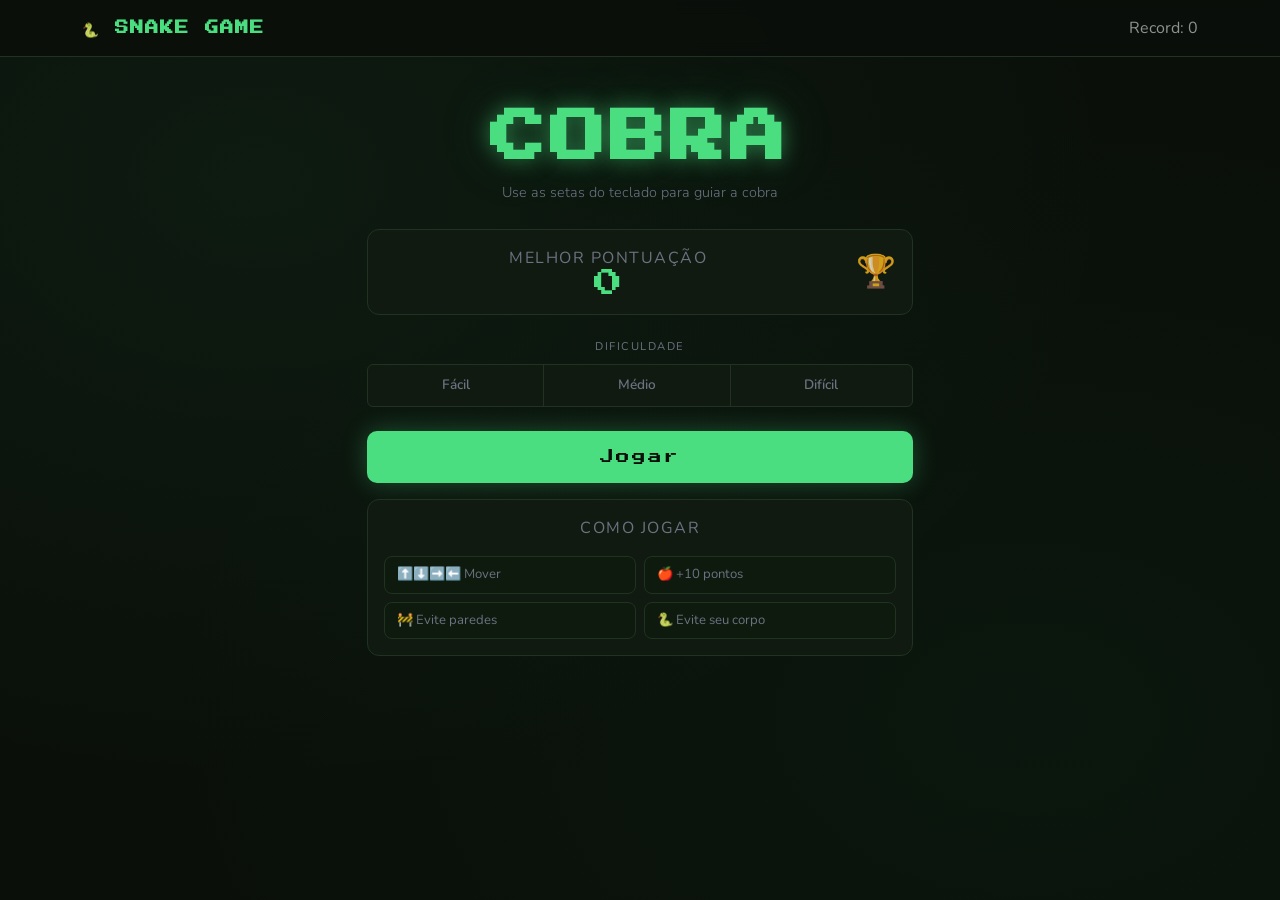
<file: index.html>
<!DOCTYPE html>
<html lang="pt-br">
  <head>
    <meta charset="UTF-8" />
    <meta name="viewport" content="width=device-width, initial-scale=1.0" />
    <title>Snake Game</title>

    <link
      rel="stylesheet"
      href="https://cdn.jsdelivr.net/npm/bootstrap@5.3.8/dist/css/bootstrap.min.css"
    />
    <link rel="stylesheet" href="index.css" />
  </head>
  <body>
    <header>
      <nav class="navbar navbar-dark">
        <div class="container">
          <span class="navbar-brand fw-bold fs-4">🐍 SNAKE GAME</span>
          <span class="navbar-text" id="navbar-record">Record: 0</span>
        </div>
      </nav>
    </header>

    <main class="container py-5">
      <div class="row justify-content-center">
        <div class="col-12 col-md-8 col-lg-6 text-center">
          <div class="titulo-bloco mb-4">
            <h1 class="display-3 fw-bold titulo-jogo">COBRA</h1>
            <p class="lead subtitulo">
              Use as setas do teclado para guiar a cobra
            </p>
          </div>

          <div class="card card-recorde mb-4">
            <div class="card-body py-3">
              <div class="row align-items-center">
                <div class="col">
                  <span class="label-card">Melhor pontuação</span>
                  <div class="valor-recorde" id="record-display">0</div>
                </div>

                <div class="col-auto">
                  <span class="icone-trofeu">🏆</span>
                </div>
              </div>
            </div>
          </div>

          <div class="mb-4">
            <p class="label-secao mb-2">Dificuldade</p>
            <div class="btn-group w-100" role="group">
              <input
                type="radio"
                class="btn-check"
                name="dificuldede"
                id="facil"
                value="200"
              />
              <label class="btn btn-outline-dif" for="facil">Fácil</label>

              <input
                type="radio"
                class="btn-check"
                name="dificuldede"
                id="medio"
                value="200"
              />
              <label class="btn btn-outline-dif" for="medio">Médio</label>

              <input
                type="radio"
                class="btn-check"
                name="dificuldede"
                id="dificil"
                value="200"
              />
              <label class="btn btn-outline-dif" for="dificil">Difícil</label>
            </div>
          </div>

          <a href="jogo.html" class="btn btn-jogar w-100 mb-3">Jogar</a>

          <div class="card card-instrucoes">
            <div class="card-body">
              <p class="label-card mb-3">Como Jogar</p>
              <div class="row g-2 text-start">
                <div class="col-6">
                  <div class="instrucao-item">⬆️⬇️➡️⬅️   Mover</div>
                </div>
                <div class="col-6">
                  <div class="instrucao-item">🍎   +10 pontos</div>
                </div>
                <div class="col-6">
                  <div class="instrucao-item">🚧   Evite paredes</div>
                </div>
                <div class="col-6">
                  <div class="instrucao-item">
                  🐍   Evite seu corpo
                  </div>
                </div>
              </div>
            </div>
          </div>
        </div>
      </div>
    </main>

    <script src="https://cdn.jsdelivr.net/npm/bootstrap@5.3.3/dist/js/bootstrap.bundle.min.js"></script>
    <script>
        const recorde = localStorage.getItem("Cobra Recorde") || 0;
        document.getElementById("recorde-display").textContent = recorde;
        document.getElementById('nav-recorde').textContent = "Recorde" + recorde;

        document.getElementById("btn-jogar").addEventListener("click", () => {
            const dificuldadeSelecionada = document.querySelector('input[name = "dificuldade"]: checked').value;
            localStorage.setItem("cobra_velocidade", dificuldadeSelecionada)
        });

    </script>
  </body>
</html>
</file>
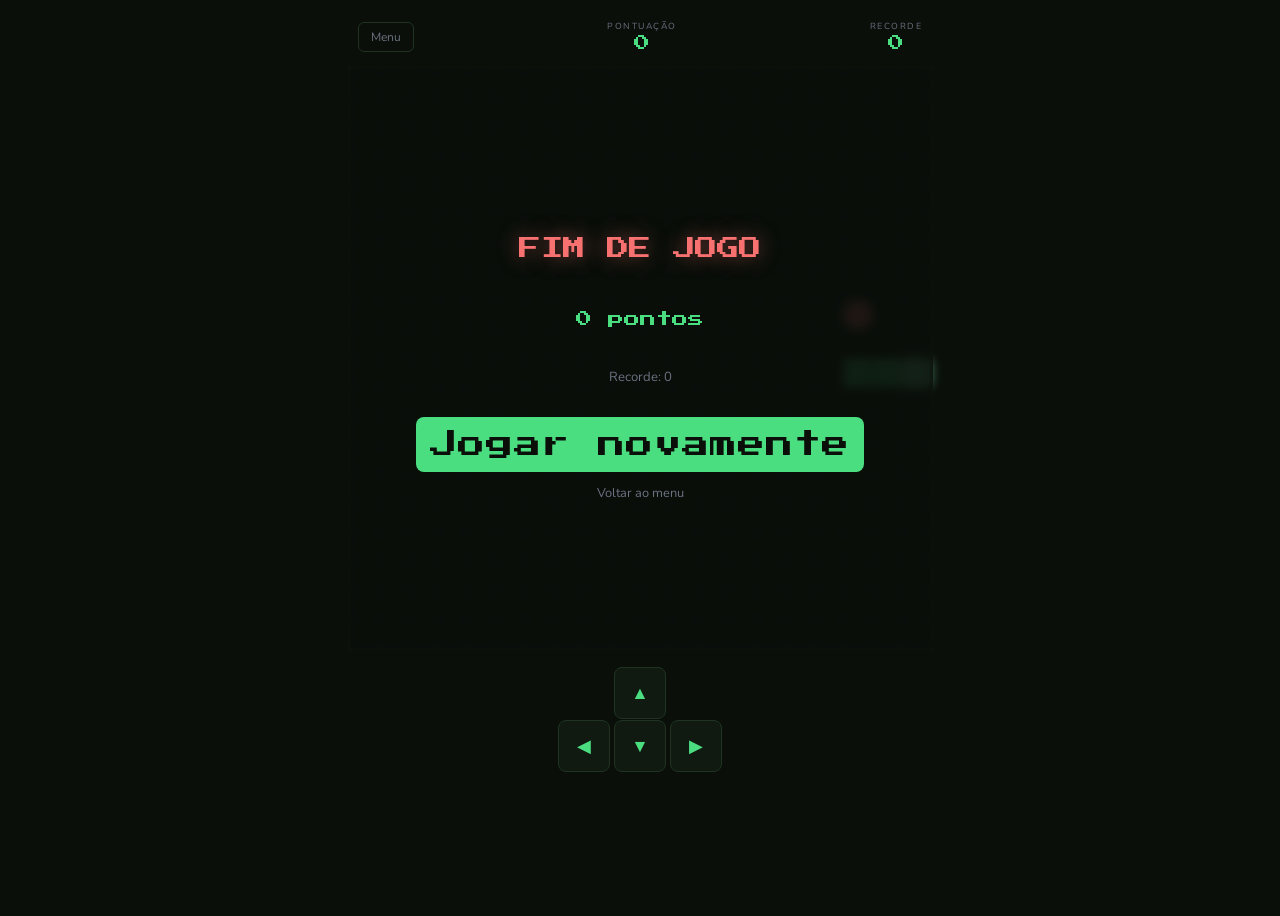
<file: jogo.html>
<!DOCTYPE html>
<html lang="en">
<head>
    <meta charset="UTF-8">
    <meta name="viewport" content="width=device-width, initial-scale=1.0">
    <title>Cobra</title>
    <link rel="stylesheet" href="jogo.css">
</head>
<body>
    <div class="hud">
        <a href="index.html" class="btn-menu">Menu</a>
        <div class="hud-centro">
            <span class="label-hud">Pontuação</span>
            <span class="valor-hud" id="pontuacao">0</span>
        </div>
        <div class="hud-direita">
            <span class="label-hud">Recorde</span>
            <span class="valor-hud" id="recorde">0</span>
            </div>
        </div>

            <div class="arena">
                <div class="grade" id="grade"></div>
                <div class ="overlay" id="overlay">
                    <div class="overlay-conteudo">
                        <p class="overlay-titulo" id="overlay-titulo">FIM DE JOGO</p>
                        <p class="overlay-pontos" id="overlay-pontos">0 pontos</p>
                        <p class="overlay-recorde" id="overlay-recorde"></p>
                        <button class="btn-reiniciar" onclick="reiniciar()">Jogar novamente</button>
                        <a href="index.html" class="btn-voltar">Voltar ao menu</a>
                    </div>
                </div>
            </div>

            <div class="controles-smartphone">
                <div class="linha-controle">
                    <button class="btn-direcao" onclick="mudarDirecao('ArrowUp')">▲</button>
                </div>
                <div class="linha-controle">
                    <button class="btn-direcao" onclick="mudarDirecao('ArrowLeft')">◀</button>
                    <button class="btn-direcao" onclick="mudarDirecao('ArrowDown')">▼</button>
                    <button class="btn-direcao" onclick="mudarDirecao('ArrowRight')">▶</button>
                </div>
            </div>

            <script src="jogo.js"></script>
        
    
</body>
</html>
</file>
<file: index.css>
@import url('https://fonts.googleapis.com/css2?family=Nunito:ital,wght@0,200..1000;1,200..1000&family=Press+Start+2P&display=swap');

:root {
    --verde: #4ade80;
    --verde-escuro: #16a34a;
    --fundo: #0a0f0a;
    --fundo-card: #111a11;
    --borda: #1f3320;
    --texto: #d1fae5;
    --esmaecido: #6b7280;
}

*{
    box-sizing: border-box;
    margin: 0;
    padding: 0;
}

body {
    font-family: "nunito", sans-serif;
    background-color: var(--fundo);
    color: var(--texto);
    min-height: 100vh;
    background-image:
    radial-gradient(ellipse at 20% 20%, rgba(74, 222, 128, 0.06)0%, transparent 60%),
    radial-gradient(ellipse at 80% 80%, rgba(22, 163, 74, 0.05)0%, transparent 60%);
}

.navbar {
    background: rgba(10, 15, 10, 0.9);
    border-bottom: 1px solid var(--borda);
    backdrop-filter: blur(8px);
}

.navbar-brand{
    font-family: "Press Start 2P", monospace;
    font-size: 0.85rem !important;
    color: var(--verde) !important;
    letter-spacing: 1px;
}

navbar-text {
    font-size: 0.8rem;
    color: var(--esmaecido)
}

.titulo-jogo{
    font-family: "Press Start 2P", monospace;
    font-size: clamp(2rem, 8.5vw, 3.5rem) !important;
    color: var(--verde);
    text-shadow: 
    0 0 20px rgba(74, 222, 128, 0.5),
    0 0 60px rgba(74, 222, 128, 0.2);
    line-height: 1.2;
    letter-spacing: 4px;
}

.subtitulo{
    color: var(--esmaecido);
    font-size: 0.9rem;
    line-height: 1.7;
}

.card-recorde,
.card-instrucoes {
    background: var(--fundo-card);
    border: 1px solid var(--borda);
    border-radius: 12px;
    color: var(--texto)
}

.label-card {
    fot-size: 0.7rem;
    text-transform: uppercase;
    letter-spacing: 1.5px;
    color: var(--esmaecido);
    margin-bottom: 4px;
}

.valor-recorde {
    font-family: "Press Start 2P", monospace;
    font-size: 1.8rem;
    color: var(--verde);
    line-height: 1;


}

.icone-trofeu {
    font-size: 2rem;
    opacity: 0.8;
}

.label-secao{
    font-size: 0.7rem;
    text-transform: uppercase;
    letter-spacing: 1.5px;
    color: var(--esmaecido);
}

.btn-outline-dif{
    background: var(--fundo-card);
    border-color: var(--borda);
    color: var(--esmaecido);
    font-weight: 600;
    font-size: 0.85rem;
    padding: 10px;
    transition: all 0.2s;
}

.btn-check:checked + .btn-outline-dif {
    background: var(--verde-escuro);
    border-color: var(--verde);
    color: #FFFFFF;
}

.btn-outline-dif:hover {
    background: #1A2E1A !important;
    border-color: var(--verde) !important;
    color: var(--verde) !important;
}

.btn-jogar {
    font-family: "Press Start 2P", monospace;
    font-size: 0.85rem;
    background: var(--verde);
    color: #0A0F0A;
    border: none;
    border-radius: 10px;
    padding: 16px;
    letter-spacing: 2px;
    text-decoration: none;
    display: block;
    transition: all 0.2;
    box-shadow: 0 0 24px rgba(74, 222, 128, 0.3);
}

.btn-jogar:hover {
    background: #86EFAC;
    color:#0A0F0A;
    box-shadow: 0 0 40px rgba(74, 222, 128, 0.5);
    transform: translateY(-2px);
}

.instrucao-item{
    background: #0F1A0F;
    border: 1px solid var(--borda);
    border-radius: 8px;
    padding: 8px 12px;
    font-size: 0.82rem;
    color: var(--esmaecido);
}
</file>
<file: jogo.css>
@import url('https://fonts.googleapis.com/css2?family=Nunito:ital,wght@0,200..1000;1,200..1000&family=Press+Start+2P&display=swap');

:root {
    --verde: #4ade80;
    --verde-escuro: #16a34a;
    --verde-cabeca: #86EFAC;
    --comida: #F87171;
    --fundo: #0a0f0a;
    --fundo-grade: #0D120D;
    --borda: #1F3320;
    --texto: #D1FAE5;
    --esmaecido: #6b7280;
    --tamanho-celula: 28px;
    --colunas: 20;
}

{
    box-sizing: border-box;
    margin: 0;
    padding: 0;
}

body {
    font-family: "Nunito", sans-serif;
    background: var(--fundo);
    color: var(--texto);
    min-height: 100vh;
    display: flex;
    flex-direction: column;
    align-items: center;
    overflow: hidden;
    user-select: none; 
}

.hud {
    width: 100%;
    max-width: calc(var(--tamanho-celula) * var(--colunas) + 4px);
    display: flex;
    align-items: center;
    justify-content: space-between;
    padding: 12px 0;
    gap: 8px;
}

.btn-menu {
    font-size: 0.75rem;
    color: var(--esmaecido);
    text-decoration: none;
    padding: 6px 12px;
    border: 1px solid var(--borda);
    border-radius: 6px;
    transition: color 0.2s, border-color 0.2s;
    word-spacing: nowrap;
}

.btn-menu:hover {
    color: var(--verde);
    border-color: var(--verde);

}

.hud-centro,
.hud-direita {
    display: flex;
    flex-direction: column;
    align-items: center;
}

.label-hud {
    font-size: 0.55rem;
    text-transform: uppercase;
    letter-spacing: 1.5px;
    color: var(--esmaecido);
}

.valor-hud {
    font-family: "Press Start 2P", monospace;
    font-size: 1rem;
    color: var(--verde);
    line-height: 1.4;
}

.arena {
    position: relative;
}

.grade {
  display: grid;
  grid-template-columns: repeat(var(--colunas), var(--tamanho-celula));
  grid-template-rows: repeat(var(--colunas), var(--tamanho-celula));
  background: var(--grade-bg);
  border: 2px solid var(--borda);
  border-radius: 4px;
  gap: 1px;
  padding: 1px;
  background-image:
    linear-gradient(var(--borda) 1px, transparent 1px),
    linear-gradient(90deg, var(--borda) 1px, transparent 1px);
  background-size: calc(var(--tamanho-celula) + 1px) calc(var(--tamanho-celula) + 1px);
}

.celula {
    width: var(--tamanho-celula);
    height: var(--tamanho-celula);
    border-radius: 2px;
    transition: background-color 0.05s;
}

.celula.cobra {
    background-color: var(--verde);
    border-radius: 4px;
    box-shadow: 0 0 6px rgba(74, 222, 128, 0.4);
}

.celula.cabeca {
    background-color: var(--verde-cabeca);
    border-radius: 6px;
    box-shadow: 0 0 12px rgba(134, 239, 172, 0.7)
}

.celula.comida {
    background-color: var(--comida);
    border-radius: 50%;
    box-shadow: 0 0 10px rgba(248, 113, 113, 0.6);
    animation: pulsar 0.8s ease-in-out infinite alternate;

}

@keyframes pulsar {
    from {transform: scale(0.85);}
    to {transform: scale(1.05);}
}

.overlay {
    position: absolute;
    inset: 0;
    background: rgba(10, 15, 10, 0.92);
    display: none;
    align-items: center;
    justify-content: center;
    border-radius: 4px;
    backdrop-filter: blur(4px);
}

.overlay.visivel {
    display: flex;

}

.overlay-conteudo {
    text-align: center;
    display: flex;
    flex-direction: column;
    align-items: center;
    gap: 12px;
}

.overlay-titulo {
    font-family: "Press Start 2P", monospace;
    font-size: 1.4rem;
    color: var(--comida);
    text-shadow: 0 0 20px rgba(248, 113, 113, 0.5);
}

.overlay-pontos {
    font-family: "Press Start 2P", monospace;
    font-size: 1rem;
    color: var(--verde);
}

.overlay-recorde {
    font-size: 0.82rem;
    color: var(--esmaecido);
    min-height: 20px;
}

.btn-reiniciar {
    font-family: "Press Start 2P", monospace;
    font-size: 1.7rem;
    background: var(--verde);
    color: #0A0F0A;
    border: none;
    border-radius: 8px;
    padding: 14px 14px;
    cursor: pointer;
    letter-spacing: 1px;
    margin-top: 4px;
    transition: background 0.2s, transform 0.1s;
}

.btn-reinciar:hover {
    background: #86EFAC;
    transform: translateY(-2px);

}

.btn-voltar {
    font-size: 0.8rem;
    color: var(--esmaecido);
    text-decoration: none;
    transition: color 0.2s;
}

.btn-voltar:hover {
    color: var(--verde);
}

.controles-smartphone {
    margin-top: 16px;
    display: flex;
    flex-direction: column;
    align-items: center;
    gap: 1px;
}

.linha-controle {
    display: flex;
    gap: 4px;

}

.btn-direcao {
    width: 52px;
    height: 52px;
    background: #111A11;
    border: 1px solid var(--borda);
    border-radius: 8px;
    color: var(--verde);
    font-size: 1.1rem;
    cursor: pointer;
    transition: background 0.15s;
}

.btn-direcao:hover,
.btn-direcao:active {
    background: #1A2E1A;
    transition: 0.2S;
}
</file>
